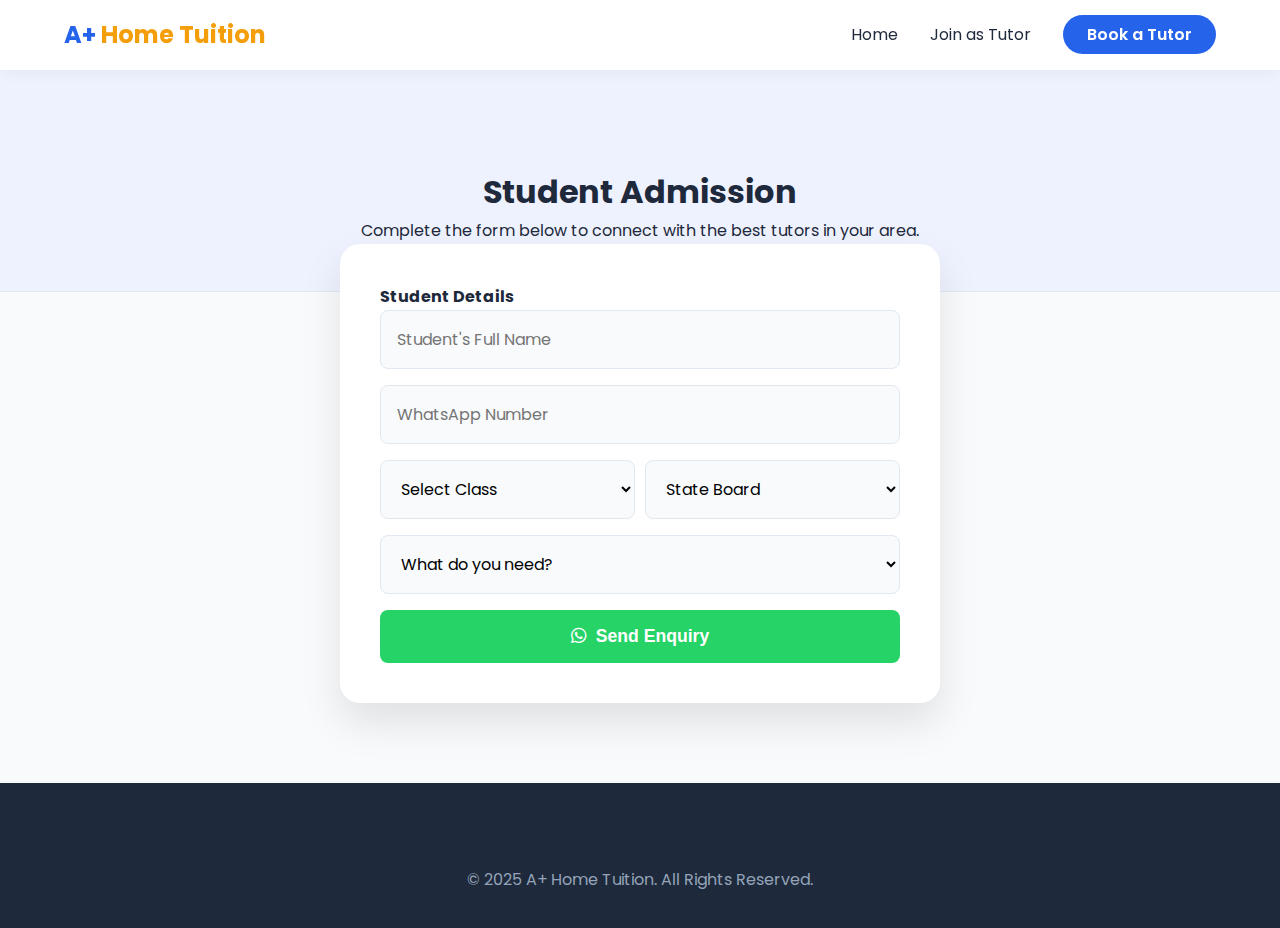
<file: admission.html>
<!DOCTYPE html>
<html lang="en">
<head>
    <meta charset="UTF-8">
    <meta name="viewport" content="width=device-width, initial-scale=1.0">
    <title>Admissions | A+ Home Tuition</title>
    <link href="https://fonts.googleapis.com/css2?family=Poppins:wght@300;400;600;700&display=swap" rel="stylesheet">
    <link rel="stylesheet" href="https://cdnjs.cloudflare.com/ajax/libs/font-awesome/6.0.0/css/all.min.css">
    <link rel="stylesheet" href="style.css">
</head>
<body>

    <nav class="navbar">
        <div class="logo">A+ <span>Home Tuition</span></div>
        <ul class="nav-links">
            <li><a href="index.html">Home</a></li>
            <li><a href="careers.html">Join as Tutor</a></li>
            <li><a href="admissions.html" class="btn-nav">Book a Tutor</a></li>
        </ul>
        <div class="hamburger"><i class="fas fa-bars"></i></div>
    </nav>

    <div class="page-header">
        <h1>Student Admission</h1>
        <p>Complete the form below to connect with the best tutors in your area.</p>
    </div>

    <div class="standalone-form-container">
        <form onsubmit="event.preventDefault(); sendStudentEnquiry();">
            <label><b>Student Details</b></label>
            <input type="text" id="s_name" placeholder="Student's Full Name" required>
            <input type="tel" id="s_phone" placeholder="WhatsApp Number" required>
            
            <div style="display: flex; gap: 10px;">
                <select id="s_class" required>
                    <option value="">Select Class</option>
                    <option>Class 1 to 5</option>
                    <option>Class 6 to 8</option>
                    <option>Class 9 & 10</option>
                    <option>Class 11 & 12</option>
                </select>
                <select id="s_board">
                    <option value="State Board">State Board</option>
                    <option value="CBSE">CBSE</option>
                    <option value="ICSE">ICSE</option>
                </select>
            </div>

            <select id="s_goal" required>
                <option value="">What do you need?</option>
                <option>All Subjects Tuition</option>
                <option>Maths & Science Only</option>
                <option>JEE / NEET Preparation</option>
                <option>English / Language Learning</option>
                <option>Any Other Subject</option>
            </select>

            <button type="submit" class="btn-submit">
                <i class="fab fa-whatsapp"></i> Send Enquiry
            </button>
        </form>
    </div>

    <footer>
        <div style="text-align:center; color:#94a3b8; padding: 20px;">
            <p>&copy; 2025 A+ Home Tuition. All Rights Reserved.</p>
        </div>
    </footer>

    <script>
        // Menu Toggle
        const hamburger = document.querySelector('.hamburger');
        const navLinks = document.querySelector('.nav-links');
        hamburger.addEventListener('click', () => {
            navLinks.classList.toggle('active');
            hamburger.querySelector('i').classList.toggle('fa-bars');
            hamburger.querySelector('i').classList.toggle('fa-times');
        });

        // WhatsApp Logic
        function sendStudentEnquiry() {
            const name = document.getElementById('s_name').value;
            const phone = document.getElementById('s_phone').value;
            const cls = document.getElementById('s_class').value;
            const board = document.getElementById('s_board').value;
            const goal = document.getElementById('s_goal').value;

            if(!name || !phone || !cls || !goal) { alert("Please fill all required fields."); return; }

            const msg = `*New Student Admission* 🎓%0A%0A` +
                        `👤 Name: ${name}%0A` +
                        `📞 Phone: ${phone}%0A` +
                        `📚 Class: ${cls} (${board})%0A` +
                        `🎯 Requirement: ${goal}`;
            
            window.open(`https://wa.me/918899800719?text=${msg}`, '_blank');
        }
    </script>
</body>
</html>
</file>
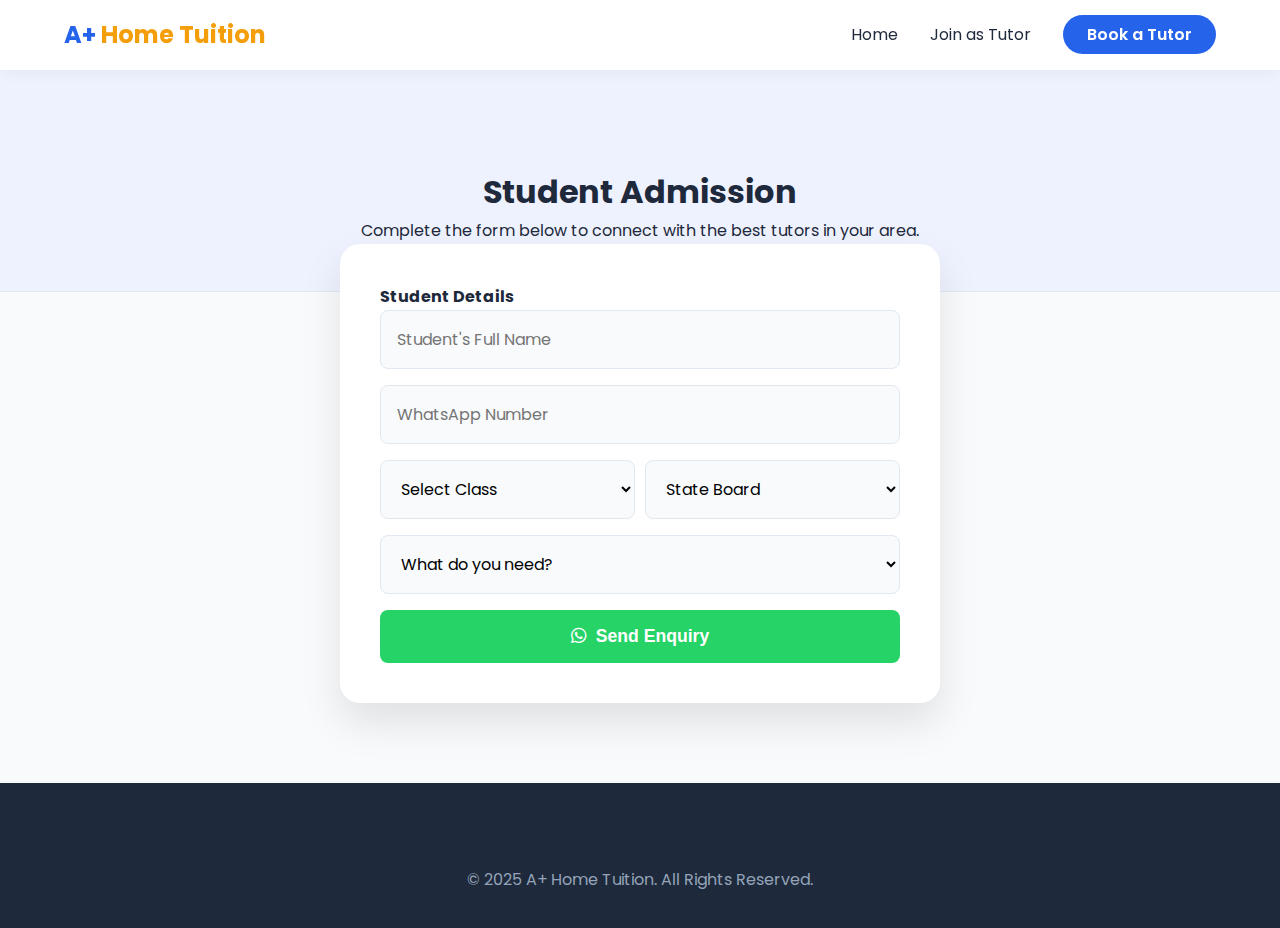
<file: admissions.html>
<!DOCTYPE html>
<html lang="en">
<head>
    <meta charset="UTF-8">
    <meta name="viewport" content="width=device-width, initial-scale=1.0">
    <title>Admissions | A+ Home Tuition</title>
    <link href="https://fonts.googleapis.com/css2?family=Poppins:wght@300;400;600;700&display=swap" rel="stylesheet">
    <link rel="stylesheet" href="https://cdnjs.cloudflare.com/ajax/libs/font-awesome/6.0.0/css/all.min.css">
    <link rel="stylesheet" href="style.css">
</head>
<body>

    <nav class="navbar">
        <div class="logo">A+ <span>Home Tuition</span></div>
        <ul class="nav-links">
            <li><a href="index.html">Home</a></li>
            <li><a href="careers.html">Join as Tutor</a></li>
            <li><a href="admissions.html" class="btn-nav">Book a Tutor</a></li>
        </ul>
        <div class="hamburger"><i class="fas fa-bars"></i></div>
    </nav>

    <div class="page-header">
        <h1>Student Admission</h1>
        <p>Complete the form below to connect with the best tutors in your area.</p>
    </div>

    <div class="standalone-form-container">
        <form onsubmit="event.preventDefault(); sendStudentEnquiry();">
            <label><b>Student Details</b></label>
            <input type="text" id="s_name" placeholder="Student's Full Name" required>
            <input type="tel" id="s_phone" placeholder="WhatsApp Number" required>
            
            <div style="display: flex; gap: 10px;">
                <select id="s_class" required>
                    <option value="">Select Class</option>
                    <option>Class 1 to 5</option>
                    <option>Class 6 to 8</option>
                    <option>Class 9 & 10</option>
                    <option>Class 11 & 12</option>
                </select>
                <select id="s_board">
                    <option value="State Board">State Board</option>
                    <option value="CBSE">CBSE</option>
                    <option value="ICSE">ICSE</option>
                </select>
            </div>

            <select id="s_goal" required>
                <option value="">What do you need?</option>
                <option>All Subjects Tuition</option>
                <option>Maths & Science Only</option>
                <option>JEE / NEET Preparation</option>
                <option>English / Language Learning</option>
                <option>Any Other Subject</option>
            </select>

            <button type="submit" class="btn-submit">
                <i class="fab fa-whatsapp"></i> Send Enquiry
            </button>
        </form>
    </div>

    <footer>
        <div style="text-align:center; color:#94a3b8; padding: 20px;">
            <p>&copy; 2025 A+ Home Tuition. All Rights Reserved.</p>
        </div>
    </footer>

    <script>
        // Menu Toggle
        const hamburger = document.querySelector('.hamburger');
        const navLinks = document.querySelector('.nav-links');
        hamburger.addEventListener('click', () => {
            navLinks.classList.toggle('active');
            hamburger.querySelector('i').classList.toggle('fa-bars');
            hamburger.querySelector('i').classList.toggle('fa-times');
        });

        // WhatsApp Logic
        function sendStudentEnquiry() {
            const name = document.getElementById('s_name').value;
            const phone = document.getElementById('s_phone').value;
            const cls = document.getElementById('s_class').value;
            const board = document.getElementById('s_board').value;
            const goal = document.getElementById('s_goal').value;

            if(!name || !phone || !cls || !goal) { alert("Please fill all required fields."); return; }

            const msg = `*New Student Admission* 🎓%0A%0A` +
                        `👤 Name: ${name}%0A` +
                        `📞 Phone: ${phone}%0A` +
                        `📚 Class: ${cls} (${board})%0A` +
                        `🎯 Requirement: ${goal}`;
            
            window.open(`https://wa.me/917006968617?text=${msg}`, '_blank');
        }
    </script>
</body>
</html>
</file>
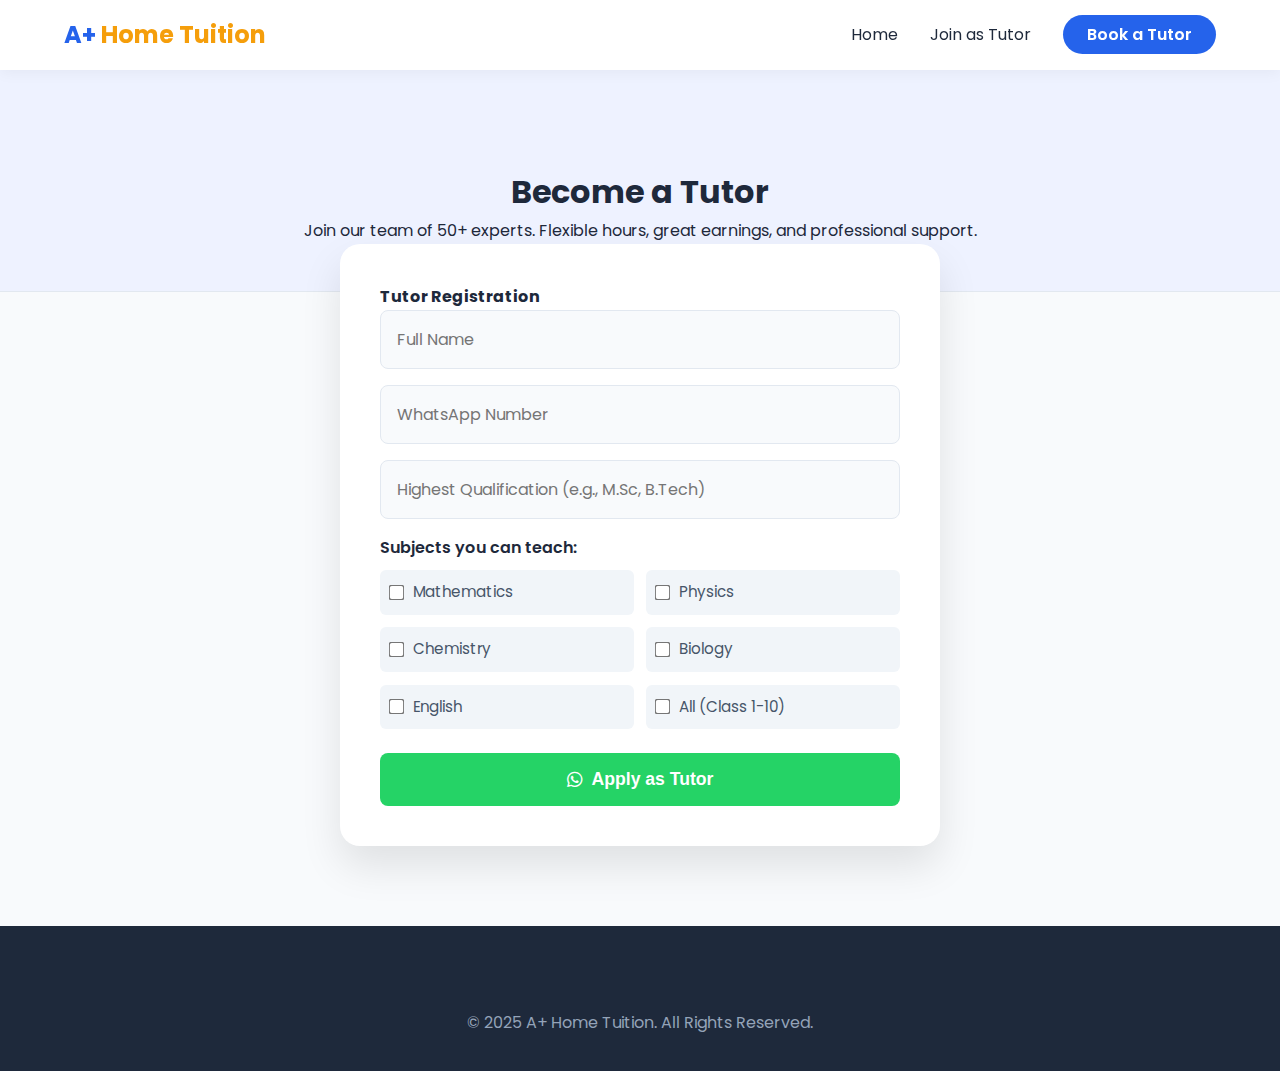
<file: careers.html>
<!DOCTYPE html>
<html lang="en">
<head>
    <meta charset="UTF-8">
    <meta name="viewport" content="width=device-width, initial-scale=1.0">
    <title>Careers | A+ Home Tuition</title>
    <link href="https://fonts.googleapis.com/css2?family=Poppins:wght@300;400;600;700&display=swap" rel="stylesheet">
    <link rel="stylesheet" href="https://cdnjs.cloudflare.com/ajax/libs/font-awesome/6.0.0/css/all.min.css">
    <link rel="stylesheet" href="style.css">
</head>
<body>

    <nav class="navbar">
        <div class="logo">A+ <span>Home Tuition</span></div>
        <ul class="nav-links">
            <li><a href="index.html">Home</a></li>
            <li><a href="careers.html">Join as Tutor</a></li>
            <li><a href="admissions.html" class="btn-nav">Book a Tutor</a></li>
        </ul>
        <div class="hamburger"><i class="fas fa-bars"></i></div>
    </nav>

    <div class="page-header">
        <h1>Become a Tutor</h1>
        <p>Join our team of 50+ experts. Flexible hours, great earnings, and professional support.</p>
    </div>

    <div class="standalone-form-container">
        <form onsubmit="event.preventDefault(); sendTeacherEnquiry();">
            <label><b>Tutor Registration</b></label>
            <input type="text" id="t_name" placeholder="Full Name" required>
            <input type="tel" id="t_phone" placeholder="WhatsApp Number" required>
            <input type="text" id="t_qual" placeholder="Highest Qualification (e.g., M.Sc, B.Tech)" required>

            <label style="display:block; margin-bottom:10px; font-weight:600;">Subjects you can teach:</label>
            <div class="checkbox-group">
                <label class="checkbox-label"><input type="checkbox" name="t_sub" value="Maths"> Mathematics</label>
                <label class="checkbox-label"><input type="checkbox" name="t_sub" value="Physics"> Physics</label>
                <label class="checkbox-label"><input type="checkbox" name="t_sub" value="Chemistry"> Chemistry</label>
                <label class="checkbox-label"><input type="checkbox" name="t_sub" value="Biology"> Biology</label>
                <label class="checkbox-label"><input type="checkbox" name="t_sub" value="English"> English</label>
                <label class="checkbox-label"><input type="checkbox" name="t_sub" value="All Junior"> All (Class 1-10)</label>
            </div>

            <button type="submit" class="btn-submit">
                <i class="fab fa-whatsapp"></i> Apply as Tutor
            </button>
        </form>
    </div>

    <footer>
        <div style="text-align:center; color:#94a3b8; padding: 20px;">
            <p>&copy; 2025 A+ Home Tuition. All Rights Reserved.</p>
        </div>
    </footer>

    <script>
        // Menu Toggle
        const hamburger = document.querySelector('.hamburger');
        const navLinks = document.querySelector('.nav-links');
        hamburger.addEventListener('click', () => {
            navLinks.classList.toggle('active');
            hamburger.querySelector('i').classList.toggle('fa-bars');
            hamburger.querySelector('i').classList.toggle('fa-times');
        });

        // WhatsApp Logic
        function sendTeacherEnquiry() {
            const name = document.getElementById('t_name').value;
            const phone = document.getElementById('t_phone').value;
            const qual = document.getElementById('t_qual').value;
            
            let subjects = [];
            document.querySelectorAll('input[name="t_sub"]:checked').forEach(cb => subjects.push(cb.value));

            if(!name || !phone || !qual || subjects.length === 0) { 
                alert("Please fill all details and select at least one subject."); return; 
            }

            const msg = `*New Tutor Application* 👨‍🏫%0A%0A` +
                        `👤 Name: ${name}%0A` +
                        `📞 Phone: ${phone}%0A` +
                        `🎓 Qualification: ${qual}%0A` +
                        `📖 Subjects: ${subjects.join(', ')}`;

            window.open(`https://wa.me/917006968617?text=${msg}`, '_blank');
        }
    </script>
</body>

</html>
</file>
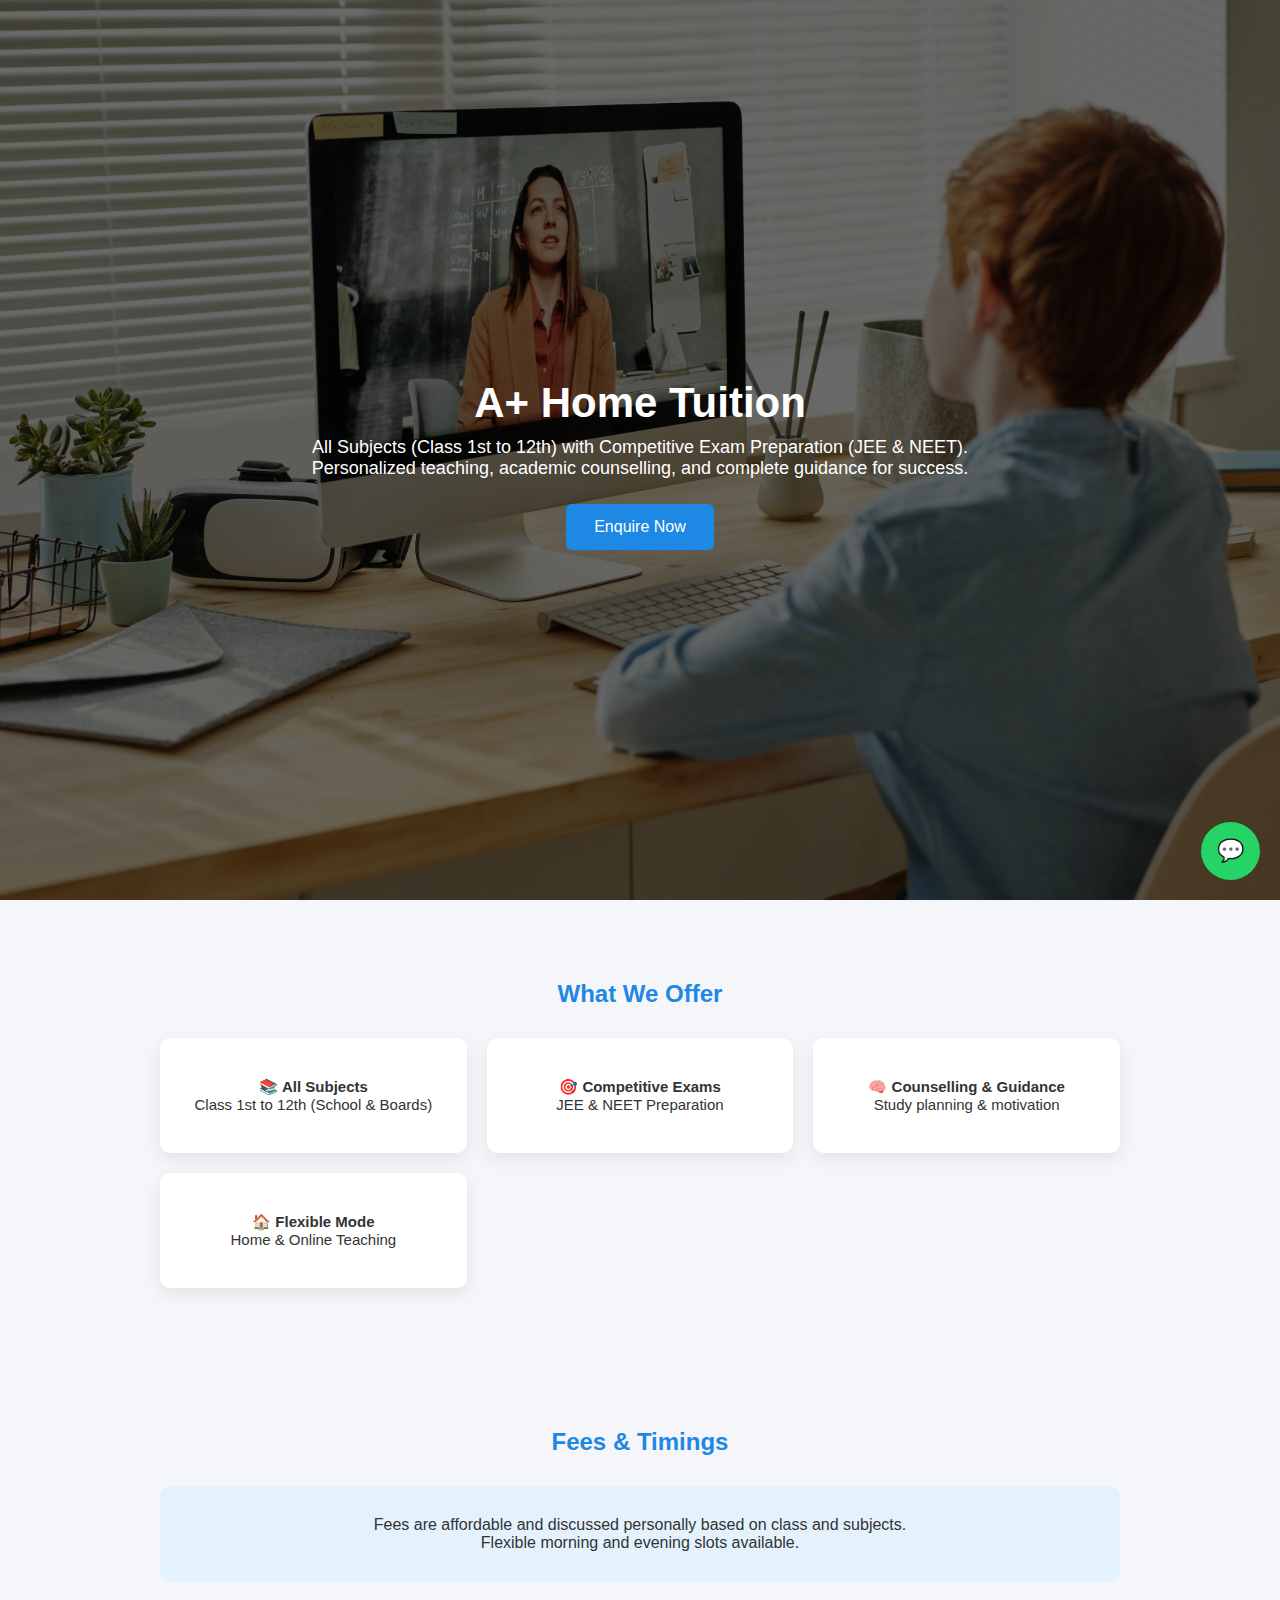
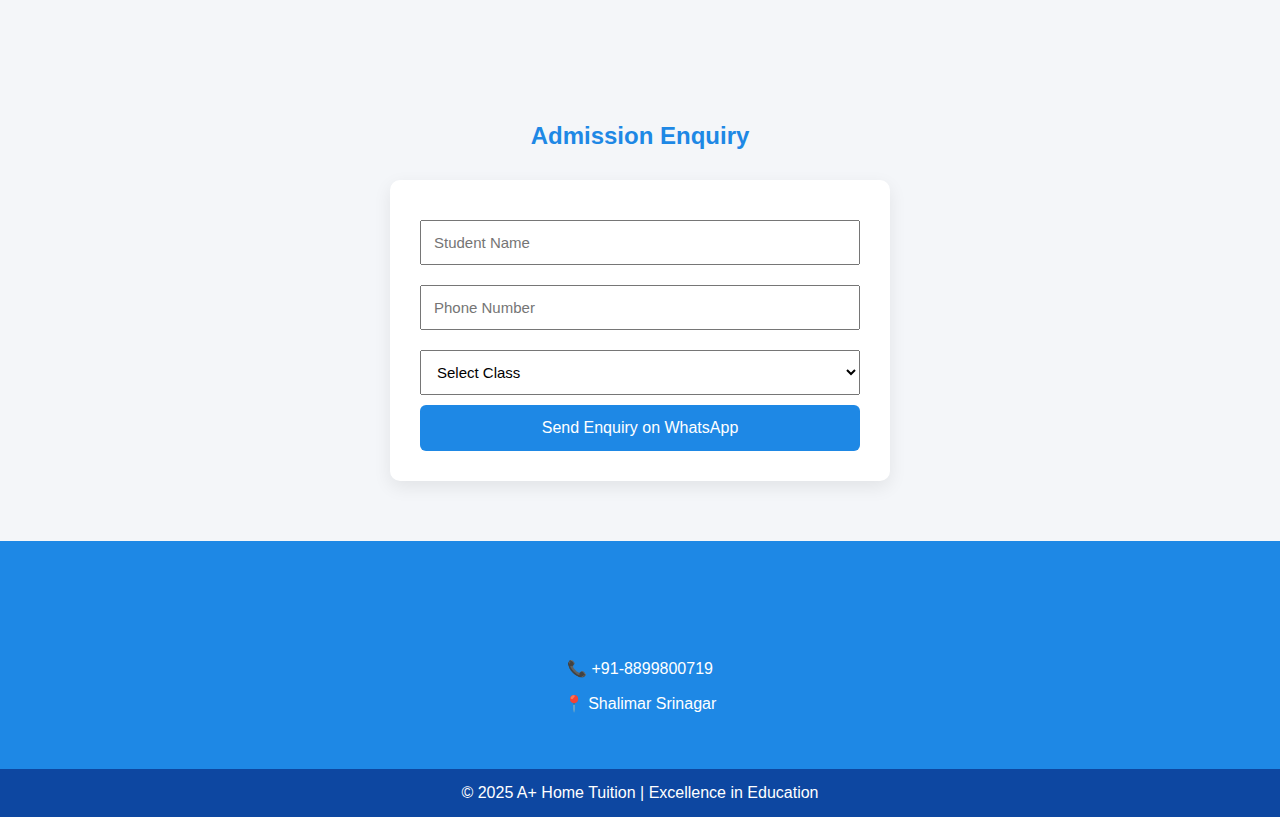
<file: home.html>
<!DOCTYPE html>
<html lang="en">
<head>
<meta charset="UTF-8">
<title>A+ Home Tuition</title>
<meta name="viewport" content="width=device-width, initial-scale=1.0">

<style>
*{
    box-sizing:border-box;
}
body{
    margin:0;
    font-family: "Segoe UI", Arial, sans-serif;
    color:#333;
    background:#f4f6f9;
}

/* HERO SECTION */
.hero{
    min-height:100vh;
    background:
        linear-gradient(rgba(0,0,0,0.55), rgba(0,0,0,0.55)),
     url("study.jpg");

    background-size:cover;
    background-position:center;
    color:white;
    display:flex;
    align-items:center;
    justify-content:center;
    text-align:center;
    padding:20px;
}

.hero h1{
    font-size:42px;
    margin-bottom:10px;
}
.hero p{
    font-size:18px;
    max-width:700px;
    margin:auto;
}

.hero button{
    margin-top:25px;
    padding:14px 28px;
    font-size:16px;
    border:none;
    border-radius:6px;
    background:#1e88e5;
    color:white;
    cursor:pointer;
}
.hero button:hover{
    background:#1565c0;
}

/* GENERAL SECTIONS */
section{
    padding:60px 20px;
    max-width:1000px;
    margin:auto;
}

h2{
    text-align:center;
    color:#1e88e5;
    margin-bottom:30px;
}

/* CARDS */
.cards{
    display:grid;
    grid-template-columns:repeat(auto-fit,minmax(250px,1fr));
    gap:20px;
}
.card{
    background:white;
    padding:25px;
    border-radius:10px;
    box-shadow:0 6px 18px rgba(0,0,0,0.08);
    text-align:center;
}
.card p{
    font-size:15px;
}

/* HIGHLIGHT */
.highlight{
    background:#e3f2fd;
    padding:30px;
    border-radius:10px;
    text-align:center;
    font-size:16px;
}

/* FORM */
form{
    background:white;
    padding:30px;
    border-radius:10px;
    box-shadow:0 6px 18px rgba(0,0,0,0.08);
    max-width:500px;
    margin:auto;
}
input, select{
    width:100%;
    padding:12px;
    margin:10px 0;
    font-size:15px;
}
form button{
    width:100%;
    padding:14px;
    background:#1e88e5;
    color:white;
    border:none;
    border-radius:6px;
    font-size:16px;
    cursor:pointer;
}
form button:hover{
    background:#1565c0;
}

/* CONTACT */
.contact{
    background:#1e88e5;
    color:white;
    text-align:center;
    padding:40px 20px;
}

/* FOOTER */
footer{
    background:#0d47a1;
    color:white;
    text-align:center;
    padding:15px;
}

/* WHATSAPP */
.whatsapp{
    position:fixed;
    bottom:20px;
    right:20px;
    background:#25d366;
    color:white;
    padding:16px;
    border-radius:50%;
    font-size:22px;
    text-decoration:none;
}
</style>

<script>
function sendToWhatsApp(){
    var name = document.getElementById("name").value;
    var phone = document.getElementById("phone").value;
    var cls = document.getElementById("class").value;

    var msg =
    "New Enquiry for A+ Home Tuition:%0A" +
    "Name: " + name + "%0A" +
    "Phone: " + phone + "%0A" +
    "Class: " + cls + "%0A" +
    "Interested in: All Subjects + JEE / NEET";

    window.open("https://wa.me/8899800719?text=" + msg, "_blank");
}
</script>
</head>

<body>

<!-- HERO -->
<div class="hero">
<div>
<h1>A+ Home Tuition</h1>
<p>
All Subjects (Class 1st to 12th) with Competitive Exam Preparation (JEE & NEET).
Personalized teaching, academic counselling, and complete guidance for success.
</p>
<button onclick="document.getElementById('enquiry').scrollIntoView({behavior:'smooth'})">
Enquire Now
</button>
</div>
</div>

<!-- SERVICES -->
<section>
<h2>What We Offer</h2>
<div class="cards">
<div class="card">
<p>📚 <strong>All Subjects</strong><br>Class 1st to 12th (School & Boards)</p>
</div>
<div class="card">
<p>🎯 <strong>Competitive Exams</strong><br>JEE & NEET Preparation</p>
</div>
<div class="card">
<p>🧠 <strong>Counselling & Guidance</strong><br>Study planning & motivation</p>
</div>
<div class="card">
<p>🏠 <strong>Flexible Mode</strong><br>Home & Online Teaching</p>
</div>
</div>
</section>

<!-- FEES -->
<section>
<h2>Fees & Timings</h2>
<div class="highlight">
Fees are affordable and discussed personally based on class and subjects.<br>
Flexible morning and evening slots available.
</div>
</section>

<!-- ENQUIRY -->
<section id="enquiry">
<h2>Admission Enquiry</h2>
<form>
<input id="name" type="text" placeholder="Student Name" required>
<input id="phone" type="tel" placeholder="Phone Number" required>

<select id="class" required>
<option value="">Select Class</option>
<option>Class 1–5</option>
<option>Class 6–8</option>
<option>Class 9–10</option>
<option>Class 11</option>
<option>Class 12</option>
<option>JEE / NEET Aspirant</option>
</select>

<button type="button" onclick="sendToWhatsApp()">
Send Enquiry on WhatsApp
</button>
</form>
</section>

<!-- CONTACT -->
<div class="contact">
<h2>Contact Us</h2>
<p>📞 +91-8899800719</p>
<p>📍 Shalimar Srinagar</p>
</div>

<footer>
© 2025 A+ Home Tuition | Excellence in Education
</footer>

<a class="whatsapp" href="https://wa.me/91XXXXXXXXXX" target="_blank">💬</a>

</body>
</html>
</file>
<file: style.css>
:root {
    --primary: #2563eb;       
    --primary-dark: #1d4ed8;
    --secondary: #1e293b;     
    --accent: #f59e0b;        
    --light: #f8fafc;
    --white: #ffffff;
    --shadow: 0 10px 30px -10px rgba(0,0,0,0.1);
    --border: #e2e8f0;
}

* { margin: 0; padding: 0; box-sizing: border-box; }

body {
    font-family: 'Poppins', sans-serif;
    background-color: var(--light);
    color: var(--secondary);
    line-height: 1.6;
    overflow-x: hidden; /* Prevent horizontal scroll on body */
}

a { text-decoration: none; color: inherit; transition: 0.3s; }
ul { list-style: none; }
img { max-width: 100%; display: block; }

/* --- NAVBAR --- */
.navbar {
    display: flex;
    justify-content: space-between;
    align-items: center;
    padding: 1rem 5%;
    background: rgba(255, 255, 255, 0.98);
    backdrop-filter: blur(10px);
    position: sticky;
    top: 0;
    z-index: 1000;
    box-shadow: 0 2px 15px rgba(0,0,0,0.05);
}

.logo { font-size: 1.5rem; font-weight: 700; color: var(--primary); }
.logo span { color: var(--accent); }

.nav-links { display: flex; gap: 2rem; align-items: center; }
.nav-links a:hover { color: var(--primary); }

.btn-nav {
    background: var(--primary);
    color: white !important;
    padding: 0.5rem 1.5rem;
    border-radius: 50px;
    font-weight: 600;
}
.btn-nav:hover { background: var(--primary-dark); transform: translateY(-2px); }

.hamburger { display: none; font-size: 1.8rem; cursor: pointer; color: var(--secondary); }

/* --- HERO SECTION --- */
.hero {
    min-height: 90vh; /* Changed to min-height for better mobile scaling */
    background: linear-gradient(135deg, rgba(30, 41, 59, 0.9), rgba(37, 99, 235, 0.85)),
                url('https://images.unsplash.com/photo-1523240795612-9a054b0db644?ixlib=rb-1.2.1&auto=format&fit=crop&w=1950&q=80');
    background-size: cover;
    background-position: center;
    background-attachment: fixed;
    display: flex;
    align-items: center;
    justify-content: center;
    text-align: center;
    color: white;
    padding: 80px 20px;
}

.hero-content h1 { font-size: 3.5rem; margin-bottom: 1rem; line-height: 1.2; }
.hero-content p { font-size: 1.2rem; max-width: 700px; margin: 0 auto 2rem; opacity: 0.95; }

.hero-btns { display: flex; gap: 1rem; justify-content: center; flex-wrap: wrap; }

.btn-hero {
    padding: 1rem 2rem;
    border-radius: 50px;
    font-weight: 600;
    font-size: 1.1rem;
    cursor: pointer;
    display: inline-block;
}
.btn-primary { background: var(--accent); color: var(--secondary); border: none; }
.btn-outline { border: 2px solid white; color: white; background: transparent; }
.btn-hero:hover { transform: translateY(-3px); box-shadow: 0 10px 20px rgba(0,0,0,0.2); }

/* --- STATS BAR --- */
.stats {
    display: flex;
    justify-content: space-around;
    background: white;
    padding: 2rem 5%;
    margin-top: -3rem;
    position: relative;
    width: 90%;
    margin-left: auto;
    margin-right: auto;
    border-radius: 15px;
    box-shadow: var(--shadow);
    z-index: 10;
    flex-wrap: wrap;
    gap: 20px;
}
.stat-item { text-align: center; flex: 1; min-width: 150px; }
.stat-item h3 { font-size: 2rem; color: var(--primary); margin-bottom: 0; }
.stat-item p { color: #64748b; font-size: 0.9rem; font-weight: 600; }

/* --- SECTIONS GENERAL --- */
.section { padding: 5rem 5%; }
.section-title { text-align: center; margin-bottom: 3rem; }
.section-title h2 { font-size: 2.5rem; color: var(--secondary); margin-bottom: 0.5rem; }
.section-title p { color: #64748b; max-width: 600px; margin: 0 auto; }

/* --- FEATURES GRID --- */
.features-grid {
    display: grid;
    grid-template-columns: repeat(auto-fit, minmax(250px, 1fr));
    gap: 2rem;
}
.feature-card {
    background: white;
    padding: 2rem;
    border-radius: 15px;
    box-shadow: var(--shadow);
    transition: 0.3s;
    text-align: center;
    border-top: 4px solid transparent;
}
.feature-card:hover { transform: translateY(-10px); border-top: 4px solid var(--accent); }
.feature-card i { font-size: 2.5rem; color: var(--primary); margin-bottom: 1.5rem; }

/* --- HORIZONTAL SCROLL REVIEWS (Improved) --- */
.testimonials-wrapper {
    width: 100%;
    overflow-x: auto;
    padding-bottom: 20px; /* Space for scrollbar */
    -webkit-overflow-scrolling: touch;
    scroll-behavior: smooth;
    /* Hide scrollbar by default */
    scrollbar-width: none; 
    -ms-overflow-style: none;
}
.testimonials-wrapper::-webkit-scrollbar { display: none; }

.testimonials {
    display: flex;
    gap: 2rem;
    width: max-content; /* Ensure container expands */
    padding: 10px 5px;  /* Padding for shadows */
}

.testi-card {
    background: white;
    padding: 2rem;
    border-radius: 12px;
    box-shadow: 0 5px 15px rgba(0,0,0,0.08);
    position: relative;
    width: 300px;       /* Fixed width for uniformity */
    min-width: 300px;   /* Prevent shrinking */
    border: 1px solid var(--border);
    display: flex;
    flex-direction: column;
    justify-content: space-between;
}

.doc-image {
    width: 100%;
    height: 180px;
    object-fit: cover;
    border-radius: 8px;
    margin-bottom: 1rem;
    border: 1px solid #eee;
    background-color: #f1f5f9;
}

.user-info { display: flex; align-items: center; margin-top: 1rem; }
.user-avatar {
    width: 40px; height: 40px; background: var(--primary);
    border-radius: 50%; display: flex; align-items: center;
    justify-content: center; color: white; font-weight: bold; margin-right: 10px;
    flex-shrink: 0;
}

/* --- FORMS (ADMISSION & CAREERS) --- */
.page-header {
    padding: 6rem 5% 3rem;
    text-align: center;
    background: #eef2ff;
    border-bottom: 1px solid var(--border);
}
.standalone-form-container {
    max-width: 600px;
    margin: -3rem auto 5rem;
    background: white;
    padding: 2.5rem;
    border-radius: 20px;
    box-shadow: 0 20px 40px rgba(0,0,0,0.1);
    position: relative;
    z-index: 5;
}

input, select {
    width: 100%;
    padding: 1rem;
    margin-bottom: 1rem;
    border: 1px solid var(--border);
    border-radius: 8px;
    background: #f8fafc;
    font-family: inherit;
    font-size: 1rem;
}
input:focus, select:focus { outline: 2px solid var(--primary); background: white; }

.checkbox-group {
    display: grid;
    grid-template-columns: 1fr 1fr;
    gap: 0.8rem;
    margin-bottom: 1.5rem;
}
.checkbox-label {
    display: flex;
    align-items: center;
    font-size: 0.95rem;
    color: #475569;
    cursor: pointer;
    background: #f1f5f9;
    padding: 10px;
    border-radius: 6px;
}
.checkbox-label input { width: auto; margin: 0 10px 0 0; transform: scale(1.2); }

.btn-submit {
    width: 100%;
    padding: 1rem;
    background: #25d366;
    color: white;
    border: none;
    border-radius: 8px;
    font-size: 1.1rem;
    font-weight: 600;
    cursor: pointer;
    display: flex; align-items: center; justify-content: center; gap: 10px;
    transition: background 0.3s;
}
.btn-submit:hover { background: #1ebc57; }

/* --- FOOTER --- */
footer { background: var(--secondary); color: #94a3b8; padding: 4rem 5% 1rem; }
.footer-grid {
    display: grid; grid-template-columns: repeat(auto-fit, minmax(200px, 1fr));
    gap: 2rem; margin-bottom: 3rem;
}
.footer-col h4 { color: white; margin-bottom: 1.5rem; }
.footer-col ul li { margin-bottom: 0.8rem; }
.footer-col ul li a:hover { color: var(--accent); }

.whatsapp-float {
    position: fixed; bottom: 30px; right: 30px;
    background: #25d366; color: white; width: 60px; height: 60px;
    border-radius: 50%; display: flex; justify-content: center;
    align-items: center; font-size: 32px;
    box-shadow: 0 4px 15px rgba(37, 211, 102, 0.4);
    z-index: 1000; transition: transform 0.3s;
}
.whatsapp-float:hover { transform: scale(1.1); }

/* --- MOBILE RESPONSIVE FIXES --- */
@media (max-width: 768px) {
    /* Navbar Logic */
    .hamburger { display: block; }
    
    .navbar .nav-links {
        display: none; /* Hidden by default */
        position: absolute;
        top: 100%; left: 0; width: 100%;
        background: white;
        flex-direction: column;
        padding: 20px 0;
        box-shadow: 0 10px 20px rgba(0,0,0,0.1);
        border-top: 1px solid var(--border);
    }
    
    /* When active class is added by JS */
    .navbar .nav-links.active { display: flex; }
    .nav-links li { width: 100%; text-align: center; margin: 10px 0; }
    .btn-nav { display: inline-block; margin-top: 10px; }

    /* Hero & Stats */
    .hero-content h1 { font-size: 2.2rem; }
    .stats { flex-direction: column; width: 95%; gap: 10px; padding: 1.5rem; }
    
    /* Forms */
    .standalone-form-container { padding: 1.5rem; margin-top: -2rem; width: 95%; }
    .checkbox-group { grid-template-columns: 1fr; }
    
    /* Horizontal Scroll Hint */
    .testimonials-wrapper { padding-left: 5%; }
    .testi-card { width: 85vw; min-width: 85vw; } /* Slightly peeking next card */
}
</file>
